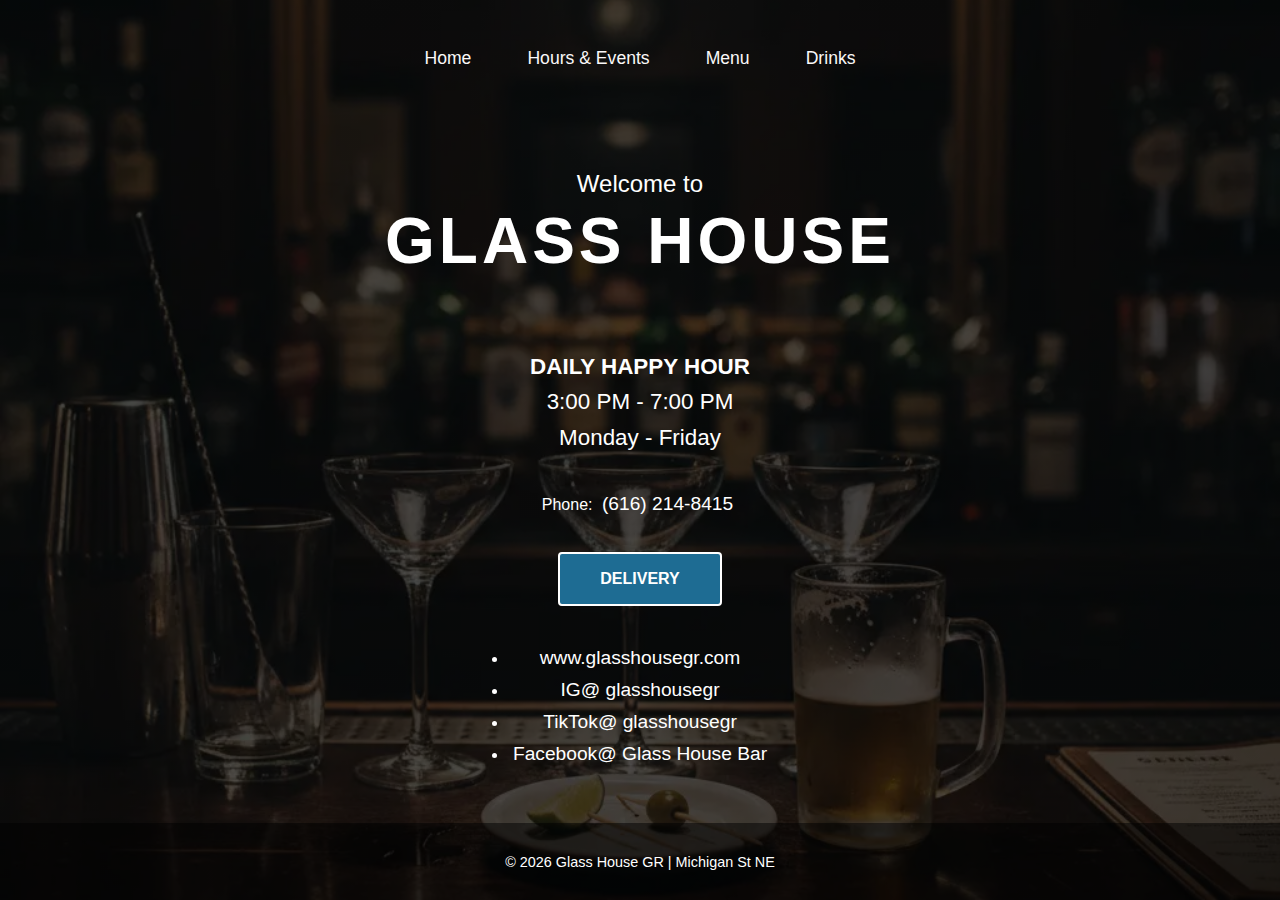
<file: index.html>
<!doctype html>
<html lang="en-US">
  <head>
    <meta charset="utf-8" />
    <meta name="viewport" content="width=device-width, initial-scale=1" />
    <title>Glass House | Home</title>
    <meta name="description" content="The Glass House on Michigan St. Grand Rapids' favorite neighborhood bar serving best burgers, hand-tossed pizza, wings, and late-night food.">
    <meta name="keywords" content="Glass House Grand Rapids, Michigan Street Bar, 49503 Restaurants, Menu, Burgers, Fish Fry, Pizza, Late Night Food, Karaoke, Trivia">
    
    <meta name="geo.region" content="US-MI" />
    <meta name="geo.placename" content="Grand Rapids" />
    <meta name="geo.position" content="42.9709;-85.6453" />
    <meta name="ICBM" content="42.9709, -85.6453" />

    <script type="application/ld+json">
    {
      "@context": "https://schema.org",
      "@type": "Restaurant",
      "name": "The Glass House",
      "image": "", 
      "address": {
        "@type": "PostalAddress",
        "streetAddress": "710 Michigan St NE",
        "addressLocality": "Grand Rapids",
        "addressRegion": "MI",
        "postalCode": "49503",
        "addressCountry": "US"
      },
      "geo": {
        "@type": "GeoCoordinates",
        "latitude": 42.9709,
        "longitude": -85.6453
      },
      "servesCuisine": "American",
      "priceRange": "$$",
      "telephone": "+1-616-456-1111",
      "openingHoursSpecification": [
        {
          "@type": "OpeningHoursSpecification",
          "dayOfWeek": ["Monday", "Tuesday", "Wednesday", "Thursday", "Friday", "Saturday", "Sunday"],
          "opens": "11:00",
          "closes": "02:00"
        }
      ]
    }
    </script>
    <link href="css/glasshouse_home.css" rel="stylesheet" />
  </head>
  <body>
    <a href="#main-content" class="skip-link">Skip to main content</a>
    <header>
      <nav aria-label="Main Site Navigation">
        <ul>
          <li><a href="index.html" aria-current="page">Home</a></li>
          <li><a href="hours.html" aria-current="page">Hours & Events</a></li>
          <li><a href="glasshouse_menu.html" aria-current="page">Menu</a></li>
          <li><a href="drinks.html" aria-current="page">Drinks</a></li>
        </ul>
      </nav>
    </header>

    <main id="main-content">
      <header>
        <h2>Welcome to</h2>
        <h1>Glass House</h1>
      </header>

      <section aria-label="Promotions and Contact">
        <p class="promo-text">
          <strong>DAILY HAPPY HOUR</strong><br />
          3:00 PM - 7:00 PM<br />
          Monday - Friday
        </p>

        <address>
          Phone:
          <a href="tel:6162148415" aria-label="Call Glass House at 616-214-8415"
            >(616) 214-8415</a
          >
        </address>

        <a
          href="https://www.grubhub.com/restaurant/glass-house-710-michigan-st-ne-grand-rapids/4039744"
          class="delivery-btn"
          target="_blank"
          rel="noopener noreferrer"
          aria-label="Order delivery via Grubhub (opens in new tab)"
        >
          DELIVERY
        </a>
      </section>
      <section>
        <address class="contact-section">
          <br>
          <br>
          <li>
              <a
                href="http://www.glasshousegr.com"
                target="_blank"
                rel="noopener"
                >www.glasshousegr.com</a
              >
            </li>
            
                <li>
                  <a
                    href="https://www.instagram.com/glasshousegr/"
                    target="_blank" aria-label="Glass House Bar Instagram"
                    >IG@ glasshousegr</a
                  >
                </li>
                <li>
                  <a
                    href="https://www.tiktok.com/@glasshousegr"
                    target="_blank" aria-label="Glass House Bar TikTok"
                    >TikTok@ glasshousegr</a
                  >
                </li>
                <li>
                  <a
                    href="https://www.facebook.com/glasshousegr"
                    target="_blank" aria-label="Glass House Bar Facebook"
                    >Facebook@ Glass House Bar</a
                  >
                </li>
              </ul>
            </li>
          </ul>
        </address>
      </section>
    </main>

    <footer>
      <p>&copy; 2026 Glass House GR | Michigan St NE</p>
    </footer>
  </body>
</html>
</file>
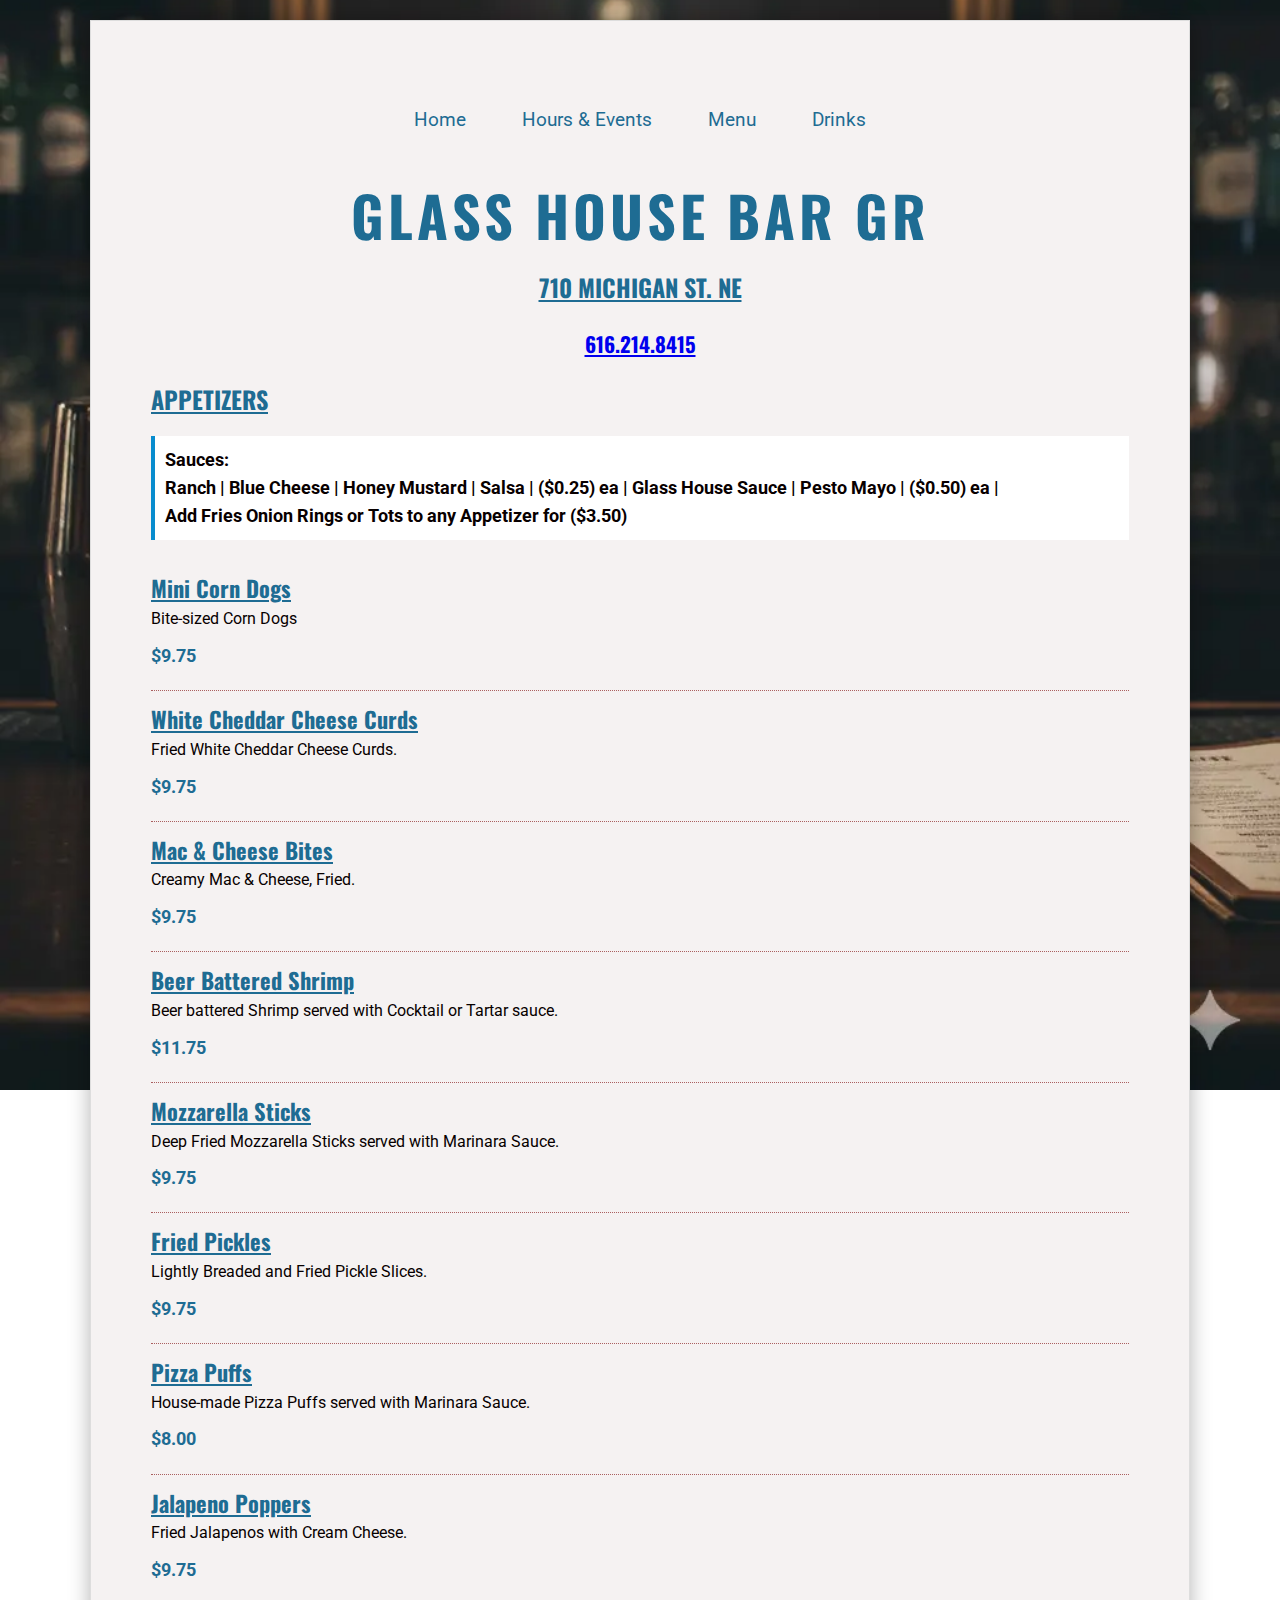
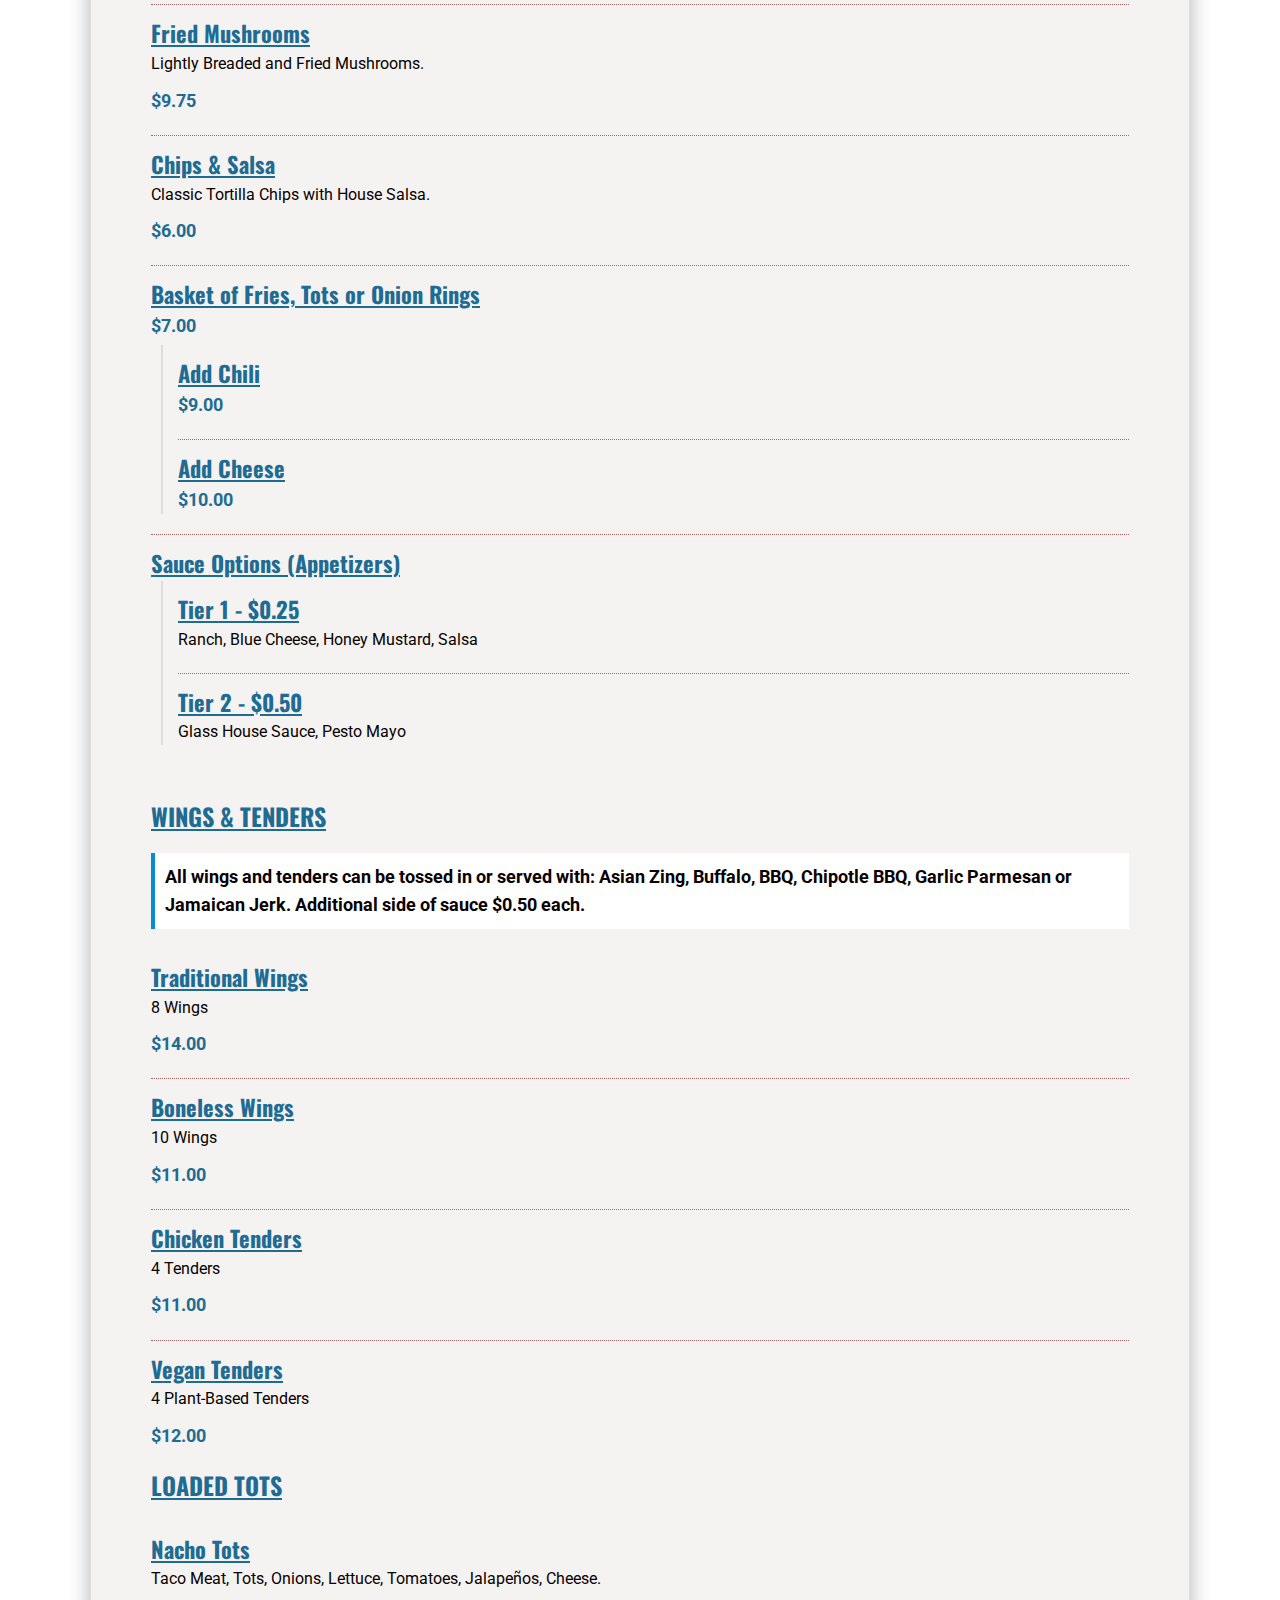
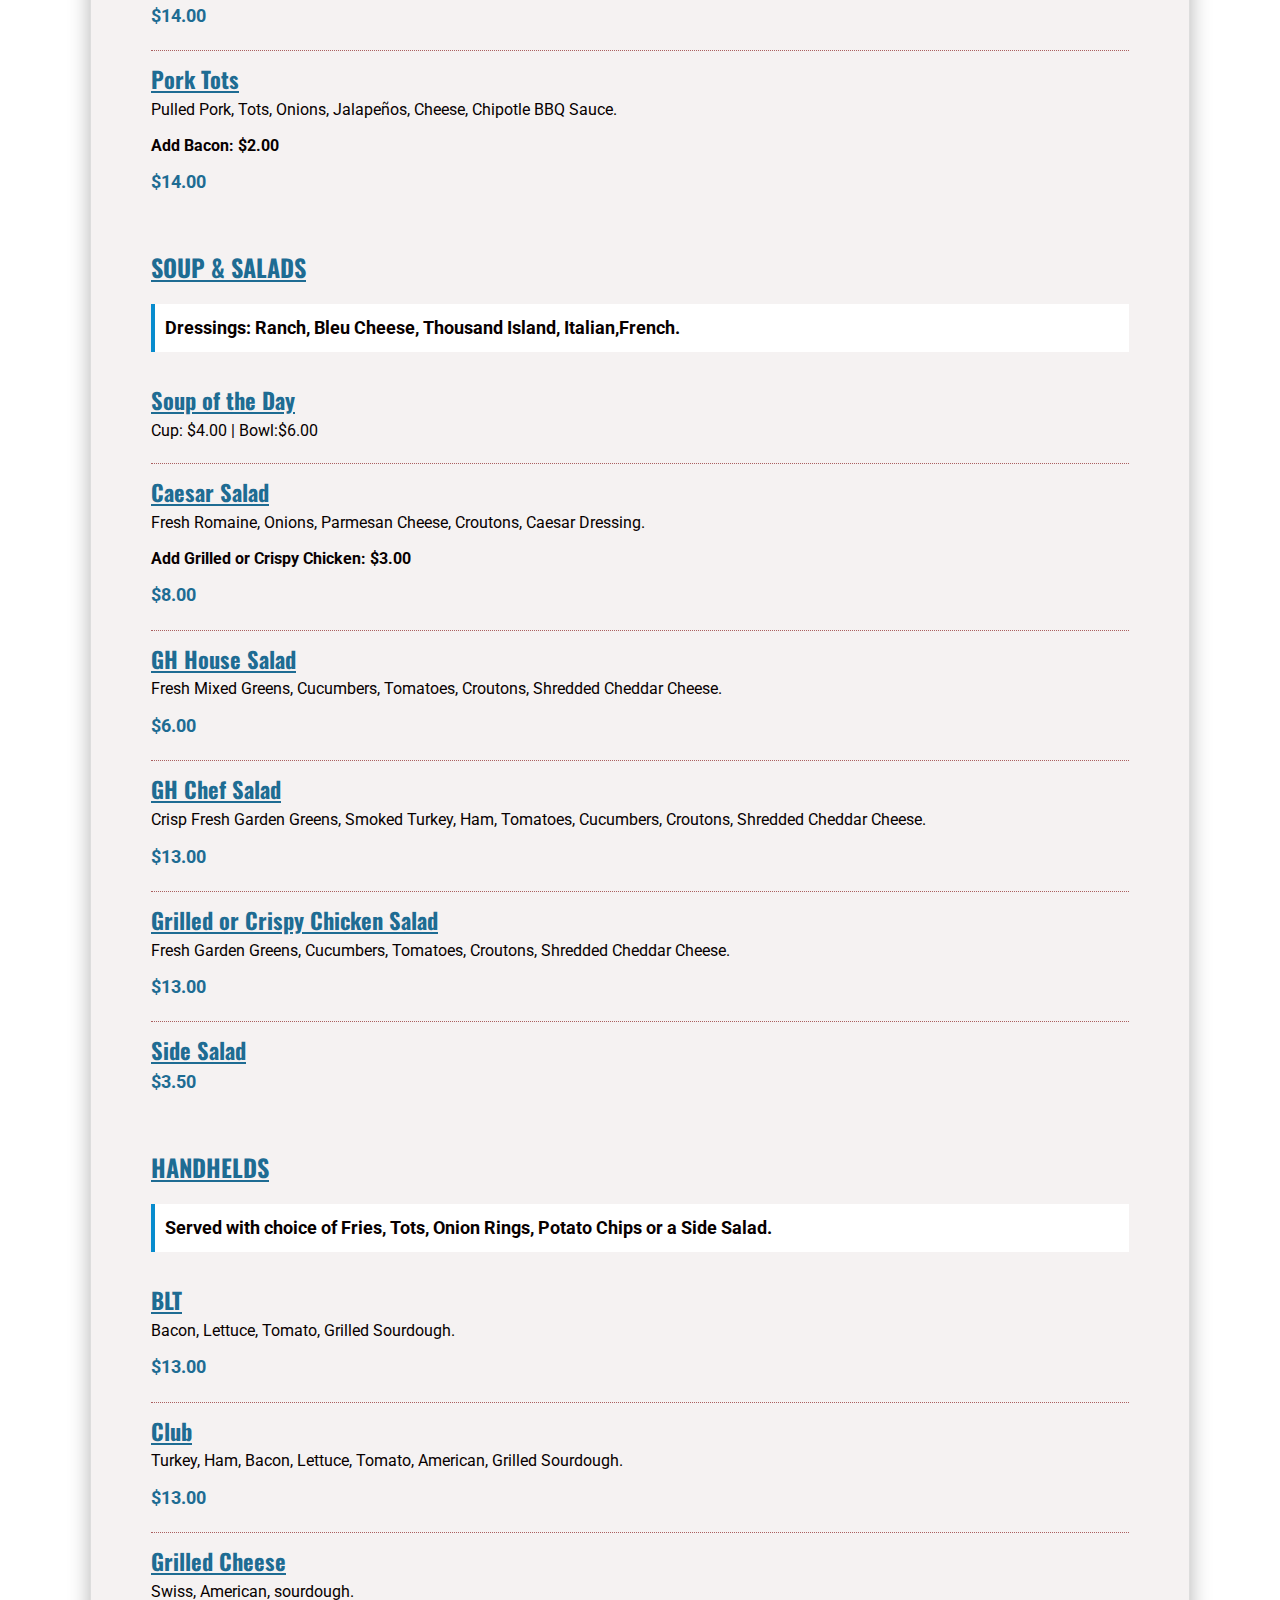
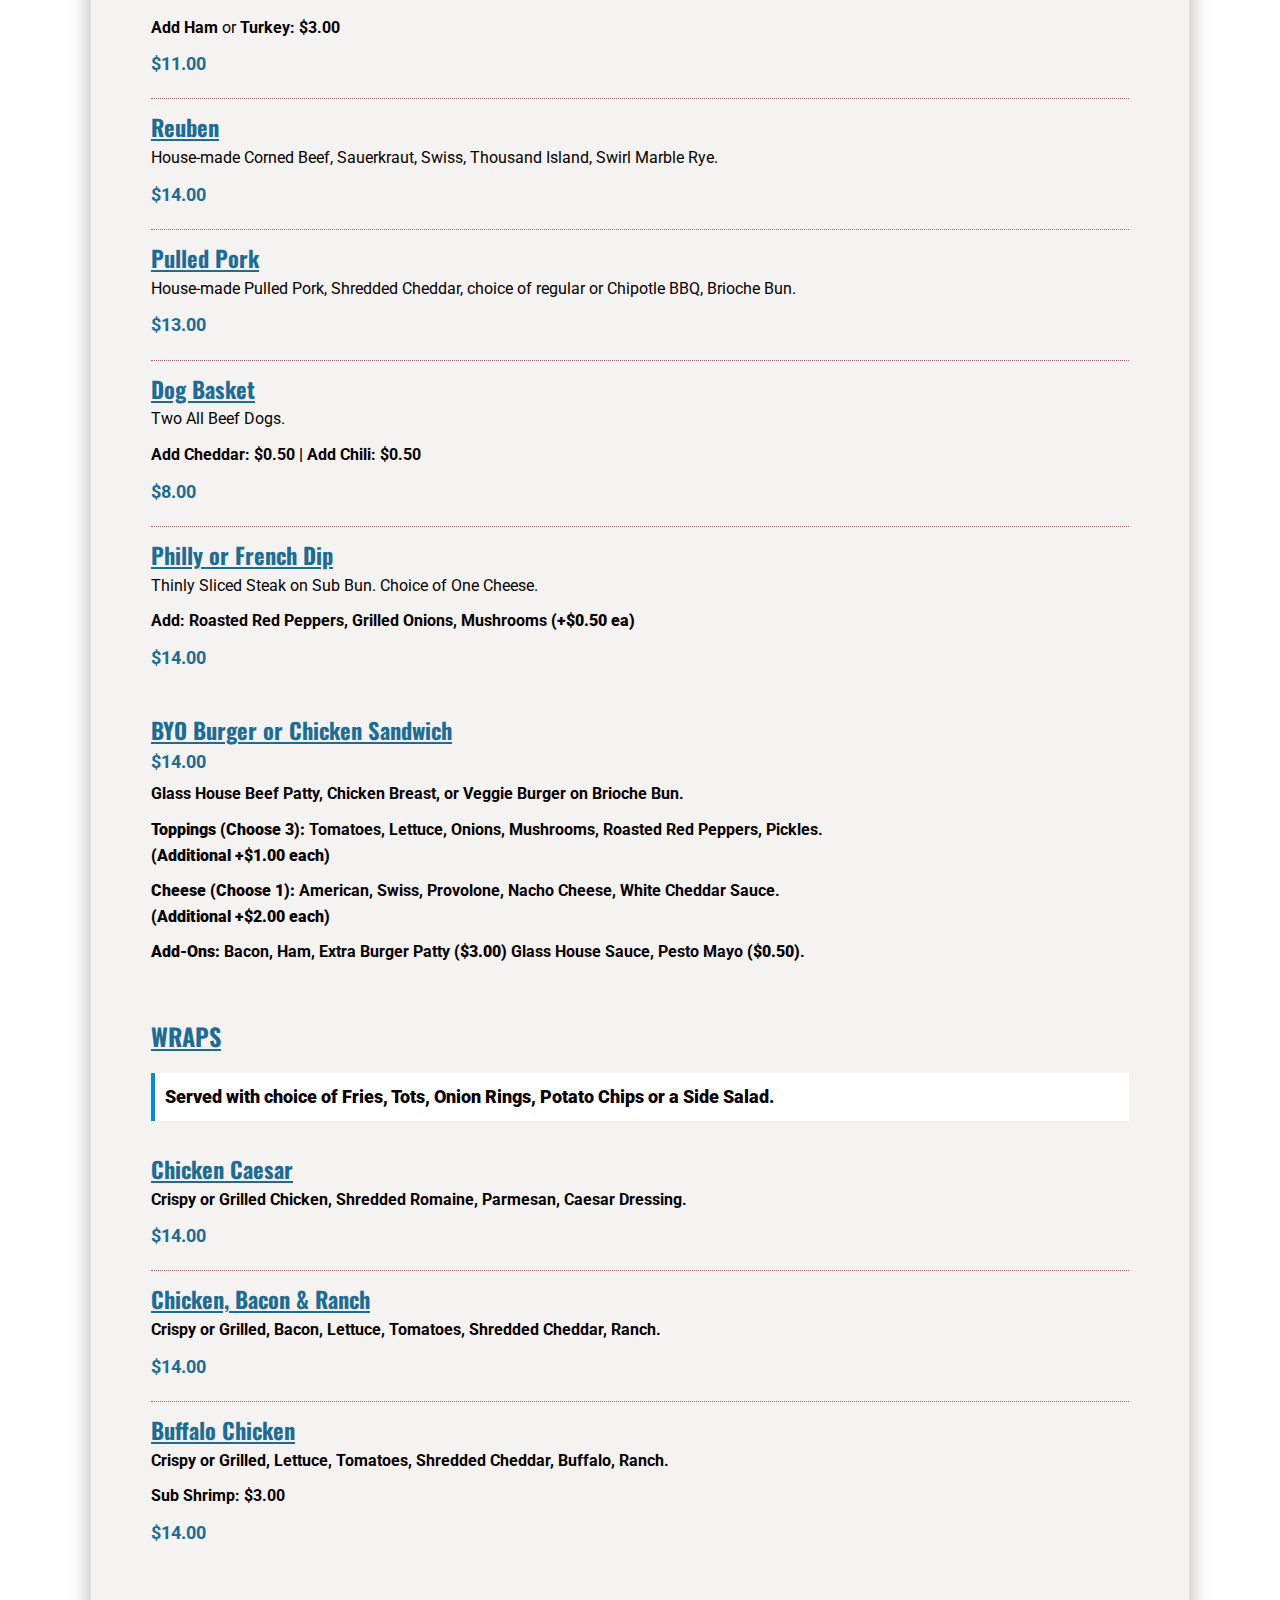
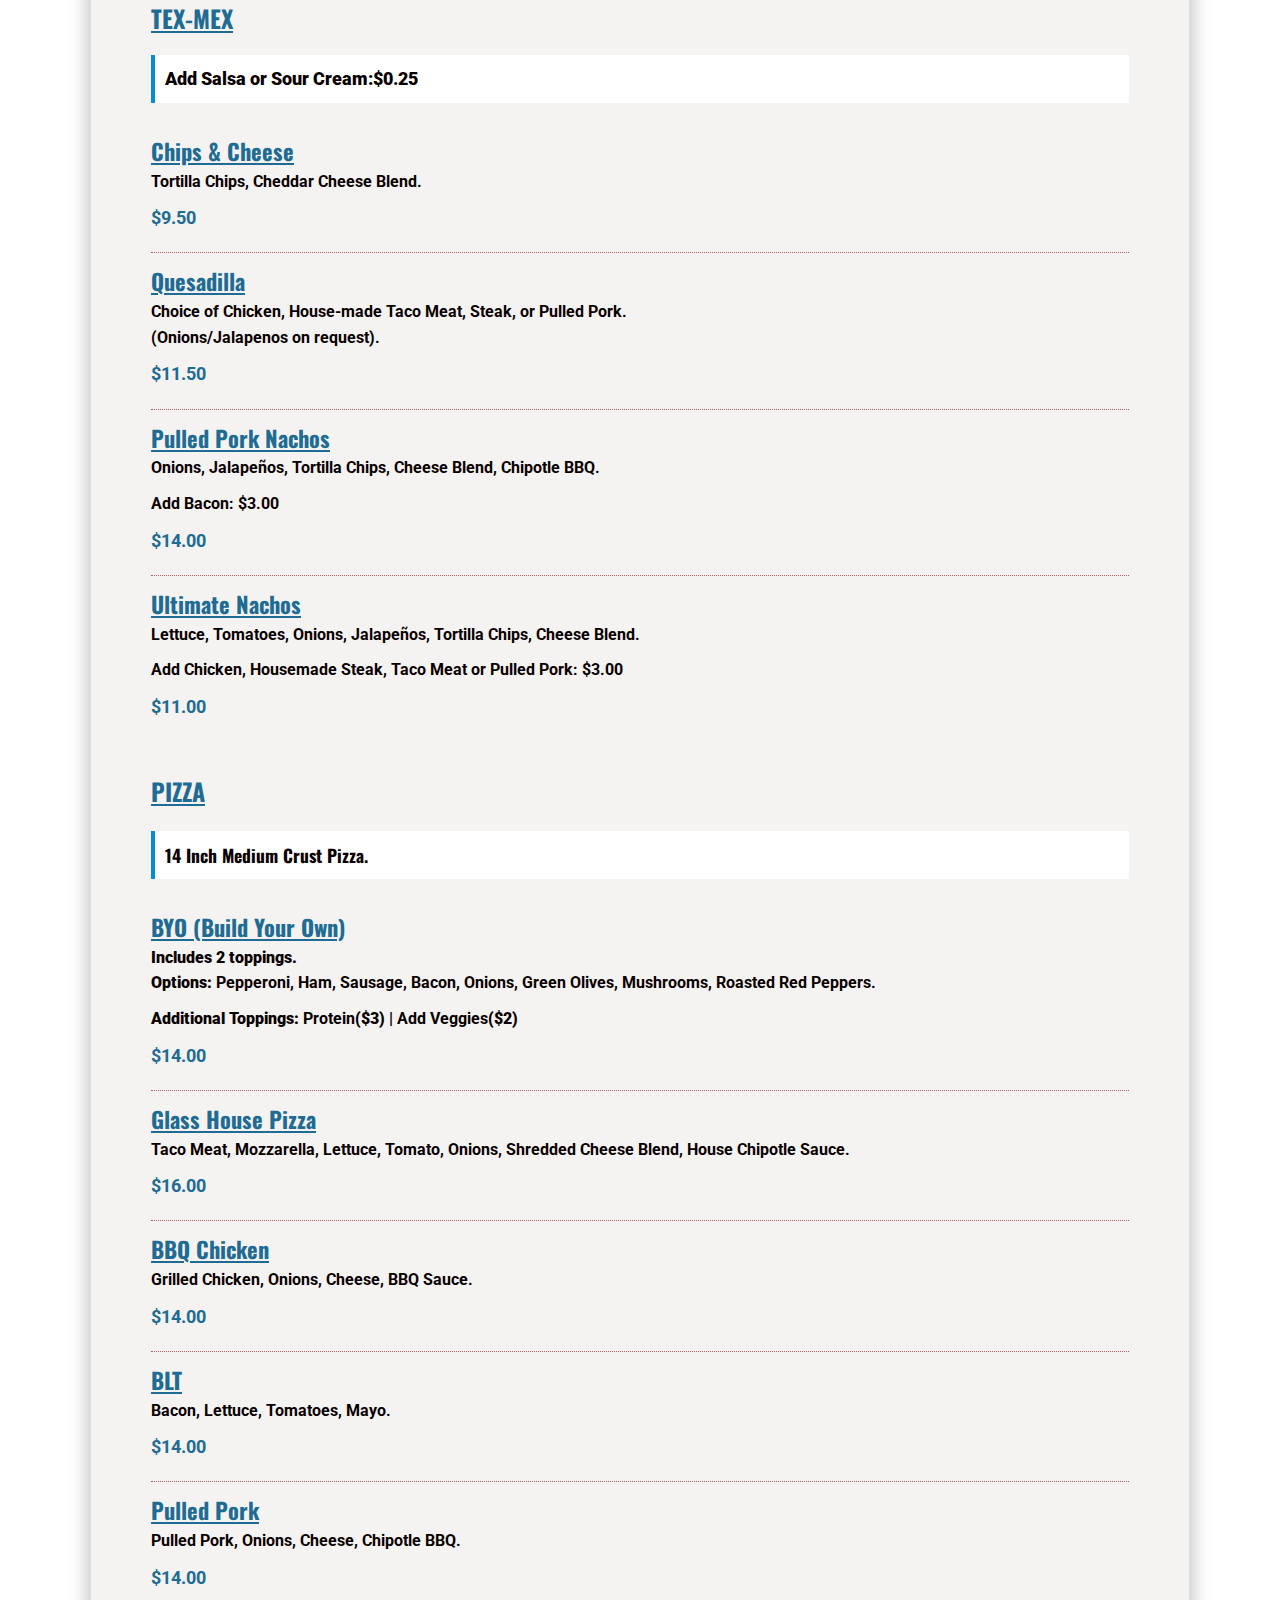
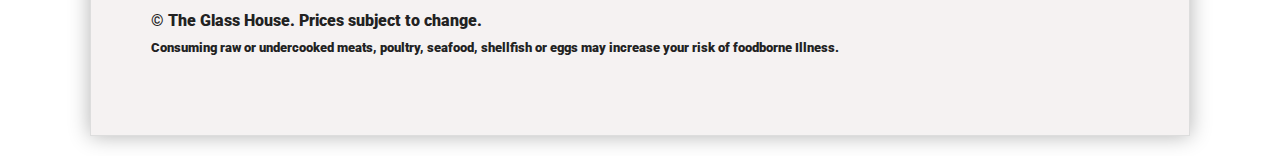
<file: glasshouse_menu.html>
<!doctype html>
<html lang="en">
  <head>
    <meta charset="UTF-8" />
    <meta name="viewport" content="width=device-width, initial-scale=1.0" />
    <meta http-equiv="X-Content-Type-Options" content="nosniff" />
    <meta http-equiv="X-Frame-Options" content="SAMEORIGIN" />
    <meta name="referrer" content="strict-origin-when-cross-origin" />

    <title>Glass House Bar GR</title>

    <meta
      name="keywords"
      content="Glass House Bar, Grand Rapids Bar, Michigan St Bars, Midtown Grand Rapids Nightlife, Best Wings Grand Rapids, Trivia Night Grand Rapids, Karaoke Bar GR, Happy Hour Midtown, Late Night Food Grand Rapids"
    />
    <meta
      name="description"
      content="Experience the best of Midtown at Glass House Bar. Famous garlic parmesan wings, Trivia Tuesdays, and the best Happy Hour in Grand Rapids. Visit us on Michigan St!"
    />

    <script type="application/ld+json">
      {
        "@context": "https://schema.org",
        "@type": "BarOrPub",
        "name": "Glass House Bar",
        "address": {
          "@type": "PostalAddress",
          "streetAddress": "710 Michigan St NE",
          "addressLocality": "Grand Rapids",
          "addressRegion": "MI",
          "postalCode": "49503",
          "addressCountry": "US"
        },
        "telephone": "+16162148415",
        "servesCuisine": "American Bar Food",
        "priceRange": "$",
        "openingHours": "Mo 17:00-02:00, Tu-Su 11:00-02:00"
      }
    </script>

    <!-- Google Fonts -->
    <link rel="preconnect" href="https://fonts.googleapis.com" />
    <link rel="preconnect" href="https://fonts.gstatic.com" crossorigin />
    <link
      href="https://fonts.googleapis.com/css2?family=Oswald:wght@400;700&family=Roboto:wght@400;700&display=swap"
      rel="stylesheet"
    />
    <link rel="stylesheet" href="css/style.css" />
  </head>
  <body>
    <!-- Skip navigation for keyboard users -->
    <a href="#main-content" class="skip-link">Skip to main content</a>

    <main id="main-content">
      <header>
        <nav aria-label="Main Navigation">
          <ul>
            <li><a href="index.html">Home</a></li>
            <li><a href="hours.html" aria-current="page">Hours & Events</a></li>
            <li><a href="glasshouse_menu.html" aria-current="page">Menu</a></li>
            <li><a href="drinks.html" aria-current="page">Drinks</a></li>
          </ul>
        </nav>
        <h1>Glass House Bar GR</h1>
        <h2 class="text-align-center">710 Michigan St. NE</h2>
        <h3>
          <a href="tel:+16162148415"
            aria-label="Call Glass House Bar at 616-214-8415"
            >616.214.8415</a > 
        </h3>                            
      </header>
      <!-- INSERT SPECIALS HERE -->
      <section aria-labelledby="apps-heading">
        <h2 id="apps-heading">Appetizers</h2>
        <p class="section-note">
          <strong>Sauces:<br />
            Ranch | Blue Cheese | Honey Mustard | Salsa | ($0.25) ea | 
            Glass House Sauce | Pesto Mayo | ($0.50) ea |
            <br />
            Add Fries Onion Rings or Tots to any Appetizer for ($3.50)</strong>
        </p>
        <dl>
          <dt>Mini Corn Dogs</dt>
          <dd>Bite-sized Corn Dogs</dd>
          <dd class="price">$9.75</dd>

          <dt>White Cheddar Cheese Curds</dt>
          <dd>Fried White Cheddar Cheese Curds.</dd>
          <dd class="price">$9.75</dd>

          <dt>Mac & Cheese Bites</dt>
          <dd>Creamy Mac & Cheese, Fried.</dd>
          <dd class="price">$9.75</dd>

          <dt>Beer Battered Shrimp</dt>
          <dd>Beer battered Shrimp served with Cocktail or Tartar sauce.</dd>
          <dd class="price">$11.75</dd>

          <dt>Mozzarella Sticks</dt>
          <dd>Deep Fried Mozzarella Sticks served with Marinara Sauce.</dd>
          <dd class="price">$9.75</dd>

          <dt>Fried Pickles</dt>
          <dd>Lightly Breaded and Fried Pickle Slices.</dd>
          <dd class="price">$9.75</dd>

          <dt>Pizza Puffs</dt>
          <dd>House-made Pizza Puffs served with Marinara Sauce.</dd>
          <dd class="price">$8.00</dd>

          <dt>Jalapeno Poppers</dt>
          <dd>Fried Jalapenos with Cream Cheese.</dd>
          <dd class="price">$9.75</dd>

          <dt>Fried Mushrooms</dt>
          <dd>Lightly Breaded and Fried Mushrooms.</dd>
          <dd class="price">$9.75</dd>

          <dt>Chips & Salsa</dt>
          <dd>Classic Tortilla Chips with House Salsa.</dd>
          <dd class="price">$6.00</dd>

          <dt>Basket of Fries, Tots or Onion Rings</dt>
          <dd class="price">$7.00</dd>
          <dd>
            <div
              class="nested-options"
              role="group"
              aria-label="Add-on options for fries, tots, or onion rings"
            >
              <dl>
                <dt>Add Chili</dt>
                <dd class="price">$9.00</dd>

                <dt>Add Cheese</dt>
                <dd class="price">$10.00</dd>
              </dl>
            </div>
          </dd>

          <dt>Sauce Options (Appetizers)</dt>
          <dd>
            <div
              class="nested-options"
              role="group"
              aria-label="Sauce pricing tiers"
            >
              <dl>
                <dt>Tier 1 - $0.25</dt>
                <dd>Ranch, Blue Cheese, Honey Mustard, Salsa</dd>

                <dt>Tier 2 - $0.50</dt>
                <dd>Glass House Sauce, Pesto Mayo</dd>
              </dl>
            </div>
          </dd>
        </dl>
      </section>
      <br>
      <section aria-labelledby="wings-heading">
        <h2 id="wings-heading">Wings & Tenders</h2>
        <p class="section-note">
          <strong>
            All wings and tenders can be tossed in or served with: Asian Zing,
            Buffalo, BBQ, Chipotle BBQ, Garlic Parmesan or Jamaican Jerk.
            Additional side of sauce $0.50 each.</strong>
        </p>
        <dl>
          <dt>Traditional Wings</dt>
          <dd>8 Wings</dd>
          <dd class="price">$14.00</dd>

          <dt>Boneless Wings</dt>
          <dd>10 Wings</dd>
          <dd class="price">$11.00</dd>

          <dt>Chicken Tenders</dt>
          <dd>4 Tenders</dd>
          <dd class="price">$11.00</dd>

          <dt>Vegan Tenders</dt>
          <dd>4 Plant-Based Tenders</dd>
          <dd class="price">$12.00</dd>
        </dl>
      </section>

      <section aria-labelledby="tots-heading">
        <h2 id="tots-heading">Loaded Tots</h2>
        <dl>
          <dt>Nacho Tots</dt>
          <dd>
            Taco Meat, Tots, Onions, Lettuce, Tomatoes, Jalapeños, Cheese.
          </dd>
          <dd class="price">$14.00</dd>

          <dt>Pork Tots</dt>
          <dd>
            Pulled Pork, Tots, Onions, Jalapeños, Cheese, Chipotle BBQ Sauce.
          </dd>
          <dd><strong>Add Bacon: $2.00</strong></dd>
          <dd class="price">$14.00</dd>
        </dl>
      </section>
      <br>
      <section aria-labelledby="soup-heading">
        <h2 id="soup-heading">Soup & Salads</h2>
        <p class="section-note">
          <strong>Dressings: Ranch, Bleu Cheese, Thousand Island, Italian,French.</strong>
        </p>
        <dl>
          <dt>Soup of the Day</dt>
          <dd>
            Cup: <span class="blue-text">$4.00</span> | Bowl:<span class="blue-text">$6.00</span>
          </dd>

          <dt>Caesar Salad</dt>
          <dd>
            Fresh Romaine, Onions, Parmesan Cheese, Croutons, Caesar Dressing.
          </dd>
          <dd>
            <strong>Add Grilled or Crispy Chicken: $3.00</strong>
          </dd>
          <dd class="price">$8.00</dd>

          <dt>GH House Salad</dt>
          <dd>
            Fresh Mixed Greens, Cucumbers, Tomatoes, Croutons, Shredded Cheddar
            Cheese.
          </dd>
          <dd class="price">$6.00</dd>

          <dt>GH Chef Salad</dt>
          <dd>
            Crisp Fresh Garden Greens, Smoked Turkey, Ham, Tomatoes, Cucumbers,
            Croutons, Shredded Cheddar Cheese.
          </dd>
          <dd class="price">$13.00</dd>

          <dt>Grilled or Crispy Chicken Salad</dt>
          <dd>
            Fresh Garden Greens, Cucumbers, Tomatoes, Croutons, Shredded Cheddar
            Cheese.
          </dd>
          <dd class="price">$13.00</dd>

          <dt>Side Salad</dt>
          <dd class="price">$3.50</dd>
        </dl>
      </section>
      <br>
      <section aria-labelledby="handhelds-heading">
        <h2 id="handhelds-heading">Handhelds</h2>
        <p class="section-note">
          <strong
            >Served with choice of Fries, Tots, Onion Rings, Potato Chips or a
            Side Salad.</strong
          >
        </p>
        <dl>
          <dt>BLT</dt>
          <dd>Bacon, Lettuce, Tomato, Grilled Sourdough.</dd>
          <dd class="price">$13.00</dd>

          <dt>Club</dt>
          <dd>
            Turkey, Ham, Bacon, Lettuce, Tomato, American, Grilled Sourdough.
          </dd>
          <dd class="price">$13.00</dd>

          <dt>Grilled Cheese</dt>
          <dd>Swiss, American, sourdough.</dd>
          <dd>
            <strong>Add Ham</strong> or
            <strong>Turkey: $3.00</strong>
          </dd>
          <dd class="price">$11.00</dd>

          <dt>Reuben</dt>
          <dd>
            House-made Corned Beef, Sauerkraut, Swiss, Thousand Island, Swirl
            Marble Rye.
          </dd>
          <dd class="price">$14.00</dd>

          <dt>Pulled Pork</dt>
          <dd>
            House-made Pulled Pork, Shredded Cheddar, choice of regular or
            Chipotle BBQ, Brioche Bun.
          </dd>
          <dd class="price">$13.00</dd>

          <dt>Dog Basket</dt>
          <dd>Two All Beef Dogs.</dd>
          <dd>
            <strong
              >Add Cheddar: $0.50 | Add Chili: $0.50</strong >                         
          </dd>
          <dd class="price">$8.00</dd>

          <dt>Philly or French Dip</dt>
          <dd>Thinly Sliced Steak on Sub Bun. Choice of One Cheese.</dd>
          <dd>
            <strong>Add: Roasted Red Peppers, Grilled Onions, Mushrooms
            <strong>(+$0.50 ea)</strong>           
          </dd>
          <dd class="price">$14.00</dd>
          <br>
          <dt>BYO Burger or Chicken Sandwich</dt>
          <dd class="price">$14.00</dd>
          <dd>
            Glass House Beef Patty, Chicken Breast, or Veggie Burger on Brioche
            Bun.
          </dd>

          <dd>
            <div
              class="option-group"
              role="group"
              aria-label="Burger toppings options"
            >
              <span class="option-label"
                ><strong>Toppings (Choose 3):</strong></span
              >
              Tomatoes, Lettuce, Onions, Mushrooms, Roasted Red Peppers,
              Pickles.
              <br />
              <strong>(Additional +$1.00 each)</strong>
            </div>
          </dd>

          <dd>
            <div
              class="option-group"
              role="group"
              aria-label="Burger cheese options"
            >
              <span class="option-label"
                ><strong>Cheese (Choose 1):</strong></span
              >
              American, Swiss, Provolone, Nacho Cheese, White Cheddar Sauce.
              <br />
                <strong>(Additional +$2.00 each)</strong>
            </div>
          </dd>

          <dd>
            <div class="option-group" role="group" aria-label="Burger add-ons">
              <span class="option-label"><strong>Add-Ons:</strong></span>
              Bacon, Ham, Extra Burger Patty
              <strong>($3.00)</strong> 
              Glass House Sauce, Pesto Mayo
              <strong>($0.50)</strong>.
            </div>
          </dd>
        </dl>
      </section>
      <br>
      <section aria-labelledby="wraps-heading">
        <h2 id="wraps-heading">Wraps</h2>
        <p class="section-note">
          <strong
            >Served with choice of Fries, Tots, Onion Rings, Potato Chips or a
            Side Salad.</strong
          >
        </p>
        <dl>
          <dt>Chicken Caesar</dt>
          <dd>
            Crispy or Grilled Chicken, Shredded Romaine, Parmesan, Caesar
            Dressing.
          </dd>
          <dd class="price">$14.00</dd>

          <dt>Chicken, Bacon & Ranch</dt>
          <dd>
            Crispy or Grilled, Bacon, Lettuce, Tomatoes, Shredded Cheddar,
            Ranch.
          </dd>
          <dd class="price">$14.00</dd>

          <dt>Buffalo Chicken</dt>
          <dd>
            Crispy or Grilled, Lettuce, Tomatoes, Shredded Cheddar, Buffalo,
            Ranch.
          </dd>
          <dd>Sub Shrimp: $3.00</dd>
          <dd class="price">$14.00</dd>
        </dl>
      </section>
      <br>
      <section aria-labelledby="texmex-heading">
        <h2 id="texmex-heading">Tex-Mex</h2>
        <p class="section-note">
          <strong>Add Salsa or Sour Cream:$0.25</strong>    
        </p>
        <dl>
          <dt>Chips & Cheese</dt>
          <dd>Tortilla Chips, Cheddar Cheese Blend.</dd>
          <dd class="price">$9.50</dd>

          <dt>Quesadilla</dt>
          <dd>
            Choice of Chicken, House-made Taco Meat, Steak, or Pulled Pork.
            <br />
            (Onions/Jalapenos on request).
          </dd>
          <dd class="price">$11.50</dd>

          <dt>Pulled Pork Nachos</dt>
          <dd>
            Onions, Jalapeños, Tortilla Chips, Cheese Blend, Chipotle BBQ.
          </dd>
          <dd>Add Bacon: $3.00</dd>
          <dd class="price">$14.00</dd>

          <dt>Ultimate Nachos</dt>
          <dd>
            Lettuce, Tomatoes, Onions, Jalapeños, Tortilla Chips, Cheese Blend.
          </dd>
          <dd>
            Add Chicken, Housemade Steak, Taco Meat or Pulled Pork: $3.00
          </dd>
          <dd class="price">$11.00</dd>
        </dl>
      </section>
      <br>
      <section aria-labelledby="pizza-heading">
        <h2 id="pizza-heading">Pizza</h2>
        <h3 class="section-note text-align-left">14 Inch Medium Crust Pizza.</h3>
        <dl>
          <dt>BYO (Build Your Own)</dt>
          <dd>
            <strong>Includes 2 toppings. <br /> Options:</strong>                                     
            Pepperoni, Ham, Sausage, Bacon, Onions, Green Olives, Mushrooms,
            Roasted Red Peppers.
          </dd>
          <dd>
            <strong>Additional Toppings:</strong> Protein<strong>($3)</strong> | Add Veggies<strong>($2)</strong>
          </dd>
          <dd class="price">$14.00</dd>

          <dt>Glass House Pizza</dt>
          <dd>
            Taco Meat, Mozzarella, Lettuce, Tomato, Onions, Shredded Cheese
            Blend, House Chipotle Sauce.
          </dd>
          <dd class="price">$16.00</dd>

          <dt>BBQ Chicken</dt>
          <dd>Grilled Chicken, Onions, Cheese, BBQ Sauce.</dd>
          <dd class="price">$14.00</dd>

          <dt>BLT</dt>
          <dd>Bacon, Lettuce, Tomatoes, Mayo.</dd>
          <dd class="price">$14.00</dd>

          <dt>Pulled Pork</dt>
          <dd>Pulled Pork, Onions, Cheese, Chipotle BBQ.</dd>
          <dd class="price">$14.00</dd>
        </dl>
      </section>

      <footer>
        <p>
          &copy; <strong>The Glass House. Prices subject to change.</strong>
          <br />
          <small
            ><strong
              >Consuming raw or undercooked meats, poultry, seafood, shellfish
              or eggs may increase your risk of foodborne Illness.</strong
            ></small
          >
        </p>
      </footer>
    </main>
  </body>
</html>
</file>
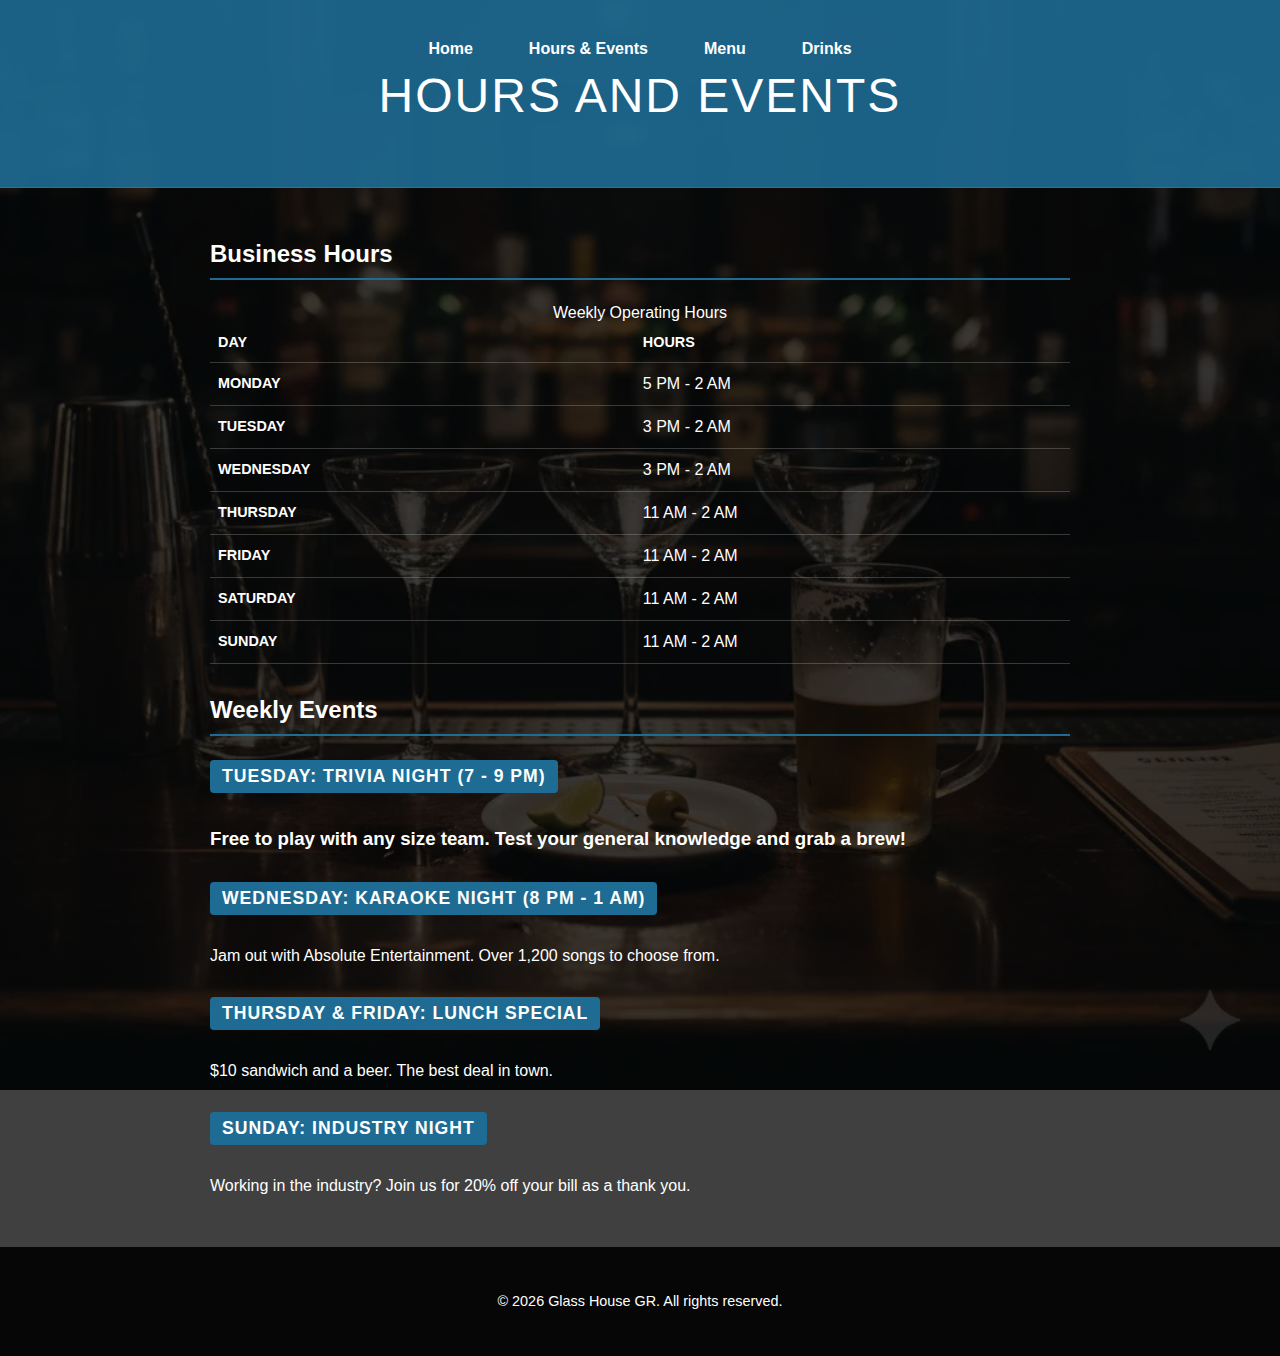
<file: hours.html>
<!doctype html>
<html lang="en-US">
  <head>
    <meta charset="utf-8" />
    <meta name="viewport" content="width=device-width, initial-scale=1" />
    <title>Hours and Events | Glass House GR</title>

     <meta name="geo.region" content="US-MI" />
    <meta name="geo.placename" content="Grand Rapids" />
    <meta name="geo.position" content="42.9709;-85.6453" />
    <meta name="ICBM" content="42.9709, -85.6453" />

    <script type="application/ld+json">
    {
      "@context": "https://schema.org",
      "@type": "Restaurant",
      "name": "The Glass House",
      "image": "", 
      "address": {
        "@type": "PostalAddress",
        "streetAddress": "710 Michigan St NE",
        "addressLocality": "Grand Rapids",
        "addressRegion": "MI",
        "postalCode": "49503",
        "addressCountry": "US"
      },
      "geo": {
        "@type": "GeoCoordinates",
        "latitude": 42.9709,
        "longitude": -85.6453
      },
      "servesCuisine": "American",
      "priceRange": "$$",
      "telephone": "+1-616-214-8415",
      "openingHoursSpecification": [
        {
          "@type": "OpeningHoursSpecification",
          "dayOfWeek": ["Monday", "Tuesday", "Wednesday", "Thursday", "Friday", "Saturday", "Sunday"],
          "opens": "11:00",
          "closes": "02:00"
        }
      ]
    }
    </script>
    <link href="css/glasshouse_hours.css" rel="stylesheet" />
  </head>
  <body>
    <a href="#main-content" class="skip-link">Skip to main content</a>

    <div class="site-wrapper">
      <div class="content-overlay">
        <header>
          <nav aria-label="Main Navigation">
            <ul>
              <li><a href="index.html">Home</a></li>
              <li>
                <a href="hours.html" aria-current="page">Hours & Events</a>
              </li>
              <li><a href="glasshouse_menu.html">Menu</a></li>
                <li><a href="drinks.html">Drinks</a></li>
            </ul>
          </nav>
          <h1>Hours and Events</h1>
        </header>

        <main id="main-content">
          <section aria-labelledby="hours-heading">
            <h2 id="hours-heading">Business Hours</h2>
            <table>
              <caption>
                Weekly Operating Hours
              </caption>
              <thead>
                <tr>
                  <th scope="col">Day</th>
                  <th scope="col">Hours</th>
                </tr>
              </thead>
              <tbody>
                <tr>
                  <th scope="row">Monday</th>
                  <td>5 PM - 2 AM</td>
                </tr>
                <tr>
                  <th scope="row">Tuesday</th>
                  <td>3 PM - 2 AM</td>
                </tr>
                <tr>
                  <th scope="row">Wednesday</th>
                  <td>3 PM - 2 AM</td>
                </tr>
                <tr>
                  <th scope="row">Thursday</th>
                  <td>11 AM - 2 AM</td>
                </tr>
                <tr>
                  <th scope="row">Friday</th>
                  <td>11 AM - 2 AM</td>
                </tr>
                <tr>
                  <th scope="row">Saturday</th>
                  <td>11 AM - 2 AM</td>
                </tr>
                <tr>
                  <th scope="row">Sunday</th>
                  <td>11 AM - 2 AM</td>
                </tr>
              </tbody>
            </table>
          </section>

          <section aria-labelledby="events-heading">
            <h2 id="events-heading">Weekly Events</h2>

            <article>
              <h3 class="event-day">Tuesday: Trivia Night (7 - 9 PM)<h3>
              <p>
                Free to play with any size team. Test your general knowledge and
                grab a brew!
              </p>
            </article>

            <article>
              <h3 class="event-day"
                >Wednesday: Karaoke Night (8 PM - 1 AM)</h3
              >
              <p>
                Jam out with Absolute Entertainment. Over 1,200 songs to choose
                from.
              </p>
            </article>

            <article>
              <h3 class="event-day">Thursday & Friday: Lunch Special</h3>
              <p>$10 sandwich and a beer. The best deal in town.</p>
            </article>

            <article>
              <h3 class="event-day">Sunday: Industry Night</h3>
              <p>
                Working in the industry? Join us for 20% off your bill as a
                thank you.
              </p>
            </article>
          </section>
        </main>

        <footer>
          <p>&copy; 2026 Glass House GR. All rights reserved.</p>
        </footer>
      </div>
    </div>
  </body>
</html>
</file>
<file: css/glasshouse_home.css>
/* =========================================
   1. CORE VARIABLES & RESET
   ========================================= */
:root {
  --primary-blue: #1e6c93;
  --white: #ffffff;
  --overlay: rgba(0, 0, 0, 0.7);
  /* New Variable: Standardized spacing for consistency */
  --spacing-unit: 1rem;
}

* {
  box-sizing: border-box; /* Crucial: padding doesn't add to width */
}

body {
  margin: 0;
  font-family: "Lato", sans-serif;
  color: var(--white);
  /* Operational Fix: Base background setup */
  background: 
     linear-gradient(var(--overlay), var(--overlay)),
     url("../assets/images/herojpeg.jpeg") no-repeat center center fixed;
  background-size: cover;
  min-height: 100vh;
  display: flex;
  flex-direction: column;
}

/* =========================================
   2. ACCESSIBILITY & UTILITIES
   ========================================= */
/* Skip Link: Essential for keyboard-only users to bypass nav */
.skip-link {
  position: absolute;
  top: -50px;
  left: 0;
  background: var(--primary-blue);
  color: white;
  padding: 10px;
  z-index: 1000; /* Ensures it sits on top of everything */
  transition: top 0.3s;
}

.skip-link:focus {
  top: 0;
}

/* Global Focus: High visibility for keyboard navigation */
button:focus-visible,
input:focus-visible,
select:focus-visible,
textarea:focus-visible,
nav a:focus-visible {
  outline: 3px solid #005fcc;
  outline-offset: 4px;
  background-color: rgba(0, 95, 204, 0.1);
}

/* =========================================
   3. DESKTOP LAYOUT (Default)
   ========================================= */
header {
  padding: 2rem;
  text-align: center;
}

nav ul {
  list-style: none;
  padding: 0;
  display: flex;
  justify-content: center;
  gap: 2rem; /* Consistent spacing between links */
}

nav a {
  color: #faf8f8;
  text-decoration: none;
  font-size: 1.1rem;
  padding: 8px 12px;
  border-bottom: 2px solid transparent;
  border-radius: 4px;
  transition: all 0.2s ease;
}

nav a:hover {
  background-color: rgba(255, 255, 255, 0.1); /* Visual feedback on hover */
}

main {
  flex: 1; /* Pushes footer down */
  display: flex;
  flex-direction: column;
  align-items: center;
  justify-content: center;
  text-align: center;
  padding: 1rem;
  width: 100%; /* Ensure main container doesn't collapse */
  max-width: 1200px; /* Readability cap for wide screens */
  margin: 0 auto; /* Centers the container */
}

h1 {
  font-size: 4rem;
  margin: 0.5rem 0;
  text-transform: uppercase;
  letter-spacing: 4px;
  line-height: 1.1; /* Prevents descenders from clipping */
}

h2 {
  font-weight: 300;
  font-size: 1.5rem;
  margin: 0;
}

.promo-text {
  font-size: 1.4rem;
  margin: 2rem 0;
  line-height: 1.6;
  max-width: 800px; /* Prevents lines from becoming too long to read */
}

address {
  font-style: normal;
  margin-bottom: 2rem;
}

address a {
  color: var(--white);
  text-decoration: none;
  font-size: 1.2rem;
  display: inline-block; /* Allows padding/margins to work */
  padding: 5px; /* Increases hit area slightly */
}

.delivery-btn {
  background-color: var(--primary-blue);
  color: var(--white);
  padding: 1rem 2.5rem;
  text-decoration: none;
  font-weight: bold;
  border-radius: 4px;
  border: 2px solid var(--white);
  transition: background 0.3s;
  display: inline-block;
}

.delivery-btn:hover,
.delivery-btn:focus {
  background-color: #14506d;
}

footer {
  padding: 1rem;
  text-align: center;
  background: rgba(0, 0, 0, 0.5);
  font-size: 0.9rem;
}

/* =========================================
   4. RESPONSIVE BREAKPOINTS (The Fix)
   ========================================= */

/* --- LAPTOP / TABLET (Max-Width: 1024px) --- */
@media (max-width: 1024px) {
  h1 {
    font-size: 3rem; /* Scale down header */
  }

  .promo-text {
    font-size: 1.2rem;
    padding: 0 1rem; /* Add gutters so text doesn't touch edges */
  }
}

/* --- MOBILE (Max-Width: 768px) --- */
@media (max-width: 768px) {
  /* Layout: Switch navigation to vertical stack */
  nav ul {
    flex-direction: column;
    gap: 1rem;
    width: 100%; /* Take full width */
  }

  nav a {
    display: block; /* Make the link a full-width block */
    padding: 15px; /* Large touch target (min 44px height) */
    background-color: rgba(
      0,
      0,
      0,
      0.2
    ); /* Contrast background for separation */
    border: 1px solid rgba(255, 255, 255, 0.1); /* Subtle definition */
  }

  /* Typography: Aggressive scaling for narrow screens */
  h1 {
    font-size: 2.2rem;
    letter-spacing: 2px;
  }

  h2 {
    font-size: 1.2rem;
  }

  /* Operational Fix: Disable fixed background */
  /* Fixed backgrounds cause jitter/repaint issues on mobile browsers */
  body {
    background-attachment: scroll;
  }

  .delivery-btn {
    width: 100%; /* Full width button for easy thumb access */
    max-width: 350px; /* Cap width on larger phones */
    padding: 1.2rem;
  }
}

/* --- SMALL MOBILE (Max-Width: 400px) --- */
@media (max-width: 400px) {
  h1 {
    font-size: 1.8rem; /* Prevent overflow on iPhone SE/old Androids */
  }

  header {
    padding: 1rem; /* Reduce vertical whitespace */
  }
}
</file>
<file: css/style.css>
/* =========================================
   1. BASE SETTINGS & RESET (Mobile Default)
   ========================================= */
:root {
  --bg-color: #1e6c93; /* lightBlue Background */
  --card-bg: #f5f2f2; /* Light Gray Content Card */
  --text-main: #222;
  --text-accent: #1e6c93; /* Midnight/Red highlight */
  --primary-focus: #005fcc;
  --spacing-unit: 20px;
}

* {
  box-sizing: border-box;
}

body {
  font-family: "Roboto", sans-serif;
  background-color: var(--bg-color);
  color: var(--text-main);
  /* Operational Fix: Single source of truth for background */
  background: url("../assets/images/herojpeg.jpeg") no-repeat center center fixed;
  background-size: cover;
  min-height: 100vh;
  display: flex;
  flex-direction: column;
  margin: 0;
  /* Operational Fix: Zero padding on mobile to maximize screen real estate */
  padding: 0;
  line-height: 1.6;
}

/* Skip Link (Accessibility) */
.skip-link {
  position: absolute;
  top: -50px;
  left: 0;
  background: #000;
  color: #fff;
  padding: 10px 16px;
  text-decoration: none;
  z-index: 1000;
  font-weight: bold;
  transition: top 0.3s;
}

.skip-link:focus {
  top: 0;
}

/* =========================================
   2. MAIN CONTAINER & NAVIGATION
   ========================================= */
main {
  width: 100%;
  max-width: 1200px; /* Limits width on huge desktop screens */
  margin: 0 auto;
  background: var(--card-bg);
  padding: 20px; /* Standard mobile padding */
  /* Border/Shadow removed for mobile to look cleaner */
  box-shadow: none;
  border: none;
}

nav ul {
  list-style: none;
  padding: 0;
  display: flex;
  flex-direction: column; /* Mobile: Stack vertically */
  gap: 10px;
  text-align: center;
}

nav a {
  color: var(--text-accent);
  text-decoration: none;
  font-size: 1.2rem;
  display: block; /* Large hit area for thumbs */
  padding: 12px;
  border-radius: 4px;
  background-color: rgba(
    0,
    0,
    0,
    0.05
  ); /* Subtle background for touch target visibility */
  transition: all 0.2s ease;
}

/* Keyboard Focus Indicators (High Contrast) */
nav a:focus-visible,
button:focus-visible,
input:focus-visible,
textarea:focus-visible {
  outline: 3px solid var(--primary-focus);
  outline-offset: 2px;
  background-color: rgba(0, 95, 204, 0.1);
}

/* =========================================
   3. TYPOGRAPHY (Mobile Scaled)
   ========================================= */
h1 {
  font-family: "Oswald", sans-serif;
  text-align: center;
  text-transform: uppercase;
  font-size: 2.2em; /* Readable on mobile */
  margin-bottom: 20px;
  letter-spacing: 2px;
  color: var(--text-accent);
  line-height: 1.2;
}

h2 {
  font-family: "Oswald", sans-serif;
  color: var(--text-accent);
  text-transform: uppercase;
  text-decoration: underline;
  font-size: 1.5em;
  margin-top: 10px; /* Fixed: Added unit */
  margin-bottom: 10px;
}

h3 {
  font-family: "Oswald", sans-serif;
  text-align: center;
  font-size: 1.3em;
  color: var(--text-accent);
  margin: 20px 0;
}

h4 {
  font-family: "Oswald", sans-serif;
  text-align: center;
  font-size: 1.1em;
  letter-spacing: 1px;
  color: #333; /* Adjusted for contrast against light gray */
  border-bottom: 4px double #1e6c93;
  padding-bottom: 10px; /* Fixed: Cannot be negative */
  margin-bottom: 30px;
}

.section-note {
  font-size: 1.1em;
  color: #080000;
  margin-bottom: 20px;
  border-left: 4px solid #088cce;
  padding-left: 15px;
  background: #fff; /* Highlights the note */
  padding: 10px;
}

.text-align-center {
  text-align: center;
}

.text-align-left {
  text-align: left;
}
/* =========================================
   4. MENU GRID & ITEM STYLING
   ========================================= */
/* Default Mobile: 1 Column */
.menu-grid {
  display: grid;
  grid-template-columns: 1fr;
  gap: 30px;
}

dt {
  font-family: "Oswald", sans-serif;
  font-weight: bold;
  font-size: 1.4em;
  text-decoration: underline;
  color: var(--text-accent);
  margin-top: 20px;
  border-top: 1px dotted #aa6060;
  padding-top: 10px;
}

dt:first-of-type {
  margin-top: 0;
  border-top: none;
}

dd.price {
  font-weight: bold;
  color: #1e6c93; /* Darker green for better contrast */
  font-size: 1.1em;
  margin: 0 0 5px 0;
}

dd:not(.price) {
  margin-left: 0;
  color: #070000;
  font-size: 1em;
  margin-bottom: 10px;
}

/* The Black Box (Tots Section) */
.black-box {
  background-color: #1a1a1a; /* Softened black for screen comfort */
  color: #fff;
  padding: 20px;
  border-radius: 6px;
}

.black-box dt {
  color: #d2691e;
  border-top-color: #444;
}

.black-box dd.price {
  color: #90ee90;
}

.black-box dd:not(.price) {
  color: #ddd;
}

/* Nested Options */
.nested-options {
  margin-left: 10px;
  padding-left: 15px;
  border-left: 2px solid #ddd;
}

/* =========================================
   5. RESPONSIVE BREAKPOINTS
   ========================================= */

/* --- TABLET / LAPTOP (Min-Width: 768px) --- */
@media (min-width: 768px) {
  body {
    padding: 20px; /* Add breathing room around the card */
  }

  main {
    padding: 40px;
    box-shadow: 0 0 20px rgba(0, 0, 0, 0.3); /* Restore shadow for depth */
    border: 1px solid #ddd;
  }

  nav ul {
    flex-direction: row; /* Switch to horizontal row */
    justify-content: center;
    gap: 2rem;
  }

  nav a {
    display: inline-block;
    background-color: transparent; /* Remove mobile touch background */
    padding: 8px 12px;
  }

  .menu-grid {
    grid-template-columns: 1fr 1fr; /* Switch to 2 columns */
    align-items: start;
    gap: 50px;
  }

  /* Span full width elements */
  .full-width {
    grid-column: 1 / -1;
  }

  h1 {
    font-size: 3em;
  }
}

/* --- DESKTOP (Min-Width: 1024px) --- */
@media (min-width: 1024px) {
  main {
    max-width: 1100px; /* Restrict width for readability */
    padding: 60px;
  }

  h1 {
    font-size: 3.5em;
    letter-spacing: 4px;
  }

  .menu-grid {
    gap: 80px; /* More whitespace between columns */
  }
}

/* --- PRINT (Operational Requirement) --- */
@media print {
  .skip-link,
  nav {
    display: none;
  }
  body {
    background: #fff;
    color: #000;
  }
  main {
    box-shadow: none;
    border: none;
    width: 100%;
    max-width: none;
  }
  .black-box {
    background: none;
    color: #000;
    border: 1px solid #000;
  }
}
</file>
<file: css/glasshouse_hours.css>
/* =========================================
   1. CORE VARIABLES & RESET
   ========================================= */
:root {
  --primary-blue: #1e6c93;
  --primary-focus: #005fcc;
  --text-white: #ffffff;
  --text-dark: #212121;
  /* Darker overlay for better text contrast reliability */
  --overlay: rgba(0, 0, 0, 0.75);
  --spacing-unit: 1rem;
}

* {
  box-sizing: border-box;
}

body {
  margin: 0;
  font-family: "Lato", sans-serif;
  color: var(--text-white);
  /* Operational Fix: Single source of truth for background */
  background:
    linear-gradient(var(--overlay), var(--overlay)),
    url("../assets/images/herojpeg.jpeg") no-repeat center center fixed;
  background-size: cover;
  min-height: 100vh;
  display: flex;
  flex-direction: column;
}

/* =========================================
   2. ACCESSIBILITY UTILITIES
   ========================================= */
/* Skip Link (Essential for Keyboard Users) */
.skip-link {
  position: absolute;
  top: -50px;
  left: 0;
  background: var(--primary-blue);
  color: white;
  padding: 12px 20px;
  font-weight: bold;
  text-decoration: none;
  z-index: 1000;
  transition: top 0.3s;
}
.skip-link:focus {
  top: 0;
}

/* Global Focus Indicators (High Visibility) */
:focus-visible {
  outline: 3px solid var(--primary-focus);
  outline-offset: 4px;
}

/* Specific overrides for dark backgrounds */
nav a:focus-visible,
button:focus-visible,
input:focus-visible {
  background-color: rgba(0, 95, 204, 0.2);
}

/* =========================================
   3. BASE LAYOUT (Mobile Default)
   ========================================= */
header {
  padding: 1.5rem; /* Reduced slightly for mobile efficiency */
  text-align: center;
  background-color: rgba(
    30,
    108,
    147,
    0.9
  ); /* Higher opacity for readability */
  border-bottom: 1px solid rgba(255, 255, 255, 0.1);
}

nav ul {
  list-style: none;
  padding: 0;
  margin: 0;
  display: flex;
  flex-direction: column; /* Stack vertically for mobile */
  gap: 10px;
}

nav a {
  color: var(--text-white);
  text-decoration: none;
  font-weight: bold;
  display: block; /* Full width touch target */
  padding: 15px; /* Min 44px height compliance */
  border-radius: 4px;
  background: rgba(0, 0, 0, 0.2); /* Visual separation */
  transition: all 0.2s ease;
}

main {
  flex: 1;
  width: 100%;
  max-width: 900px;
  margin: 0 auto;
  padding: 20px;
}

h1 {
  font-size: 2.2rem;
  font-weight: 300;
  text-transform: uppercase;
  letter-spacing: 2px;
  margin-top: 0;
}

h2 {
  font-size: 1.5rem;
  border-bottom: 2px solid var(--primary-blue);
  padding-bottom: 10px;
  margin-top: 2rem;
  margin-bottom: 1.5rem;
}

/* =========================================
   4. EVENTS & DATA TABLES
   ========================================= */
article {
  margin-bottom: 2rem;
  background: rgba(255, 255, 255, 0.05); /* Card effect */
  padding: 15px;
  border-radius: 6px;
  border: 1px solid rgba(255, 255, 255, 0.1);
}

h3.event-day {
  font-weight: bold;
  margin: 0 0 1rem 0;
  font-size: 1.1rem;
  color: #fff;
  background-color: var(--primary-blue);
  padding: 6px 12px;
  display: inline-block;
  border-radius: 4px;
  text-transform: uppercase;
  letter-spacing: 1px;
}

/* Responsive Table Handling */
table {
  width: 100%;
  border-collapse: collapse;
  margin: 0;
  /* Operational Fix: Remove overflow logic here, handle via wrapper if needed */
}

th,
td {
  text-align: left;
  padding: 12px 8px; /* Slightly tighter for mobile */
  border-bottom: 1px solid rgba(255, 255, 255, 0.2);
  vertical-align: top;
}

th {
  font-weight: bold;
  color: var(--primary-white);
  text-transform: uppercase;
  font-size: 0.9rem;
}

footer {
  text-align: center;
  padding: 2rem;
  font-size: 0.9rem;
  background: rgba(0, 0, 0, 0.9);
  margin-top: auto; /* Pushes footer to bottom */
}

/* =========================================
   5. RESPONSIVE BREAKPOINTS
   ========================================= */

/* --- TABLET / LAPTOP (Min-Width: 768px) --- */
@media (min-width: 768px) {
  header {
    padding: 2rem;
  }

  nav ul {
    flex-direction: row; /* Switch to horizontal row */
    justify-content: center;
    gap: 2rem;
  }

  nav a {
    display: inline-block;
    padding: 8px 12px;
    background: transparent; /* Remove mobile background */
    border-bottom: 2px solid transparent;
  }

  nav a:hover,
  nav a:focus {
    background: transparent;
    border-bottom-color: var(--text-white);
  }

  h1 {
    font-size: 3rem;
  }

  article {
    padding: 0; /* Remove card padding on desktop for cleaner list look */
    background: transparent;
    border: none;
  }
}

/* --- MOBILE OPTIMIZATION (Max-Width: 768px) --- */
@media (max-width: 768px) {
  /* Operational Fix: Disable fixed background on mobile for performance */
  body {
    background-attachment: scroll;
  }

  /* Force tables to be scrollable if content overflows */
  .table-container {
    overflow-x: auto;
    -webkit-overflow-scrolling: touch;
    margin-bottom: 1rem;
  }
}

/* --- SMALL MOBILE (Max-Width: 400px) --- */
@media (max-width: 400px) {
  h1 {
    font-size: 1.8rem;
  }
  h2 {
    font-size: 1.3rem;
  }

  /* Stack table cells for very small screens if needed */
  th,
  td {
    display: block;
    width: 100%;
    padding-left: 0;
  }

  th {
    padding-bottom: 0;
    color: #8abce4; /* Lighter blue for better contrast on small dark screens */
  }

  td {
    padding-top: 5px;
    border-bottom: none;
  }

  tr {
    border-bottom: 1px solid rgba(255, 255, 255, 0.3);
    display: block;
    margin-bottom: 15px;
  }
}
</file>
